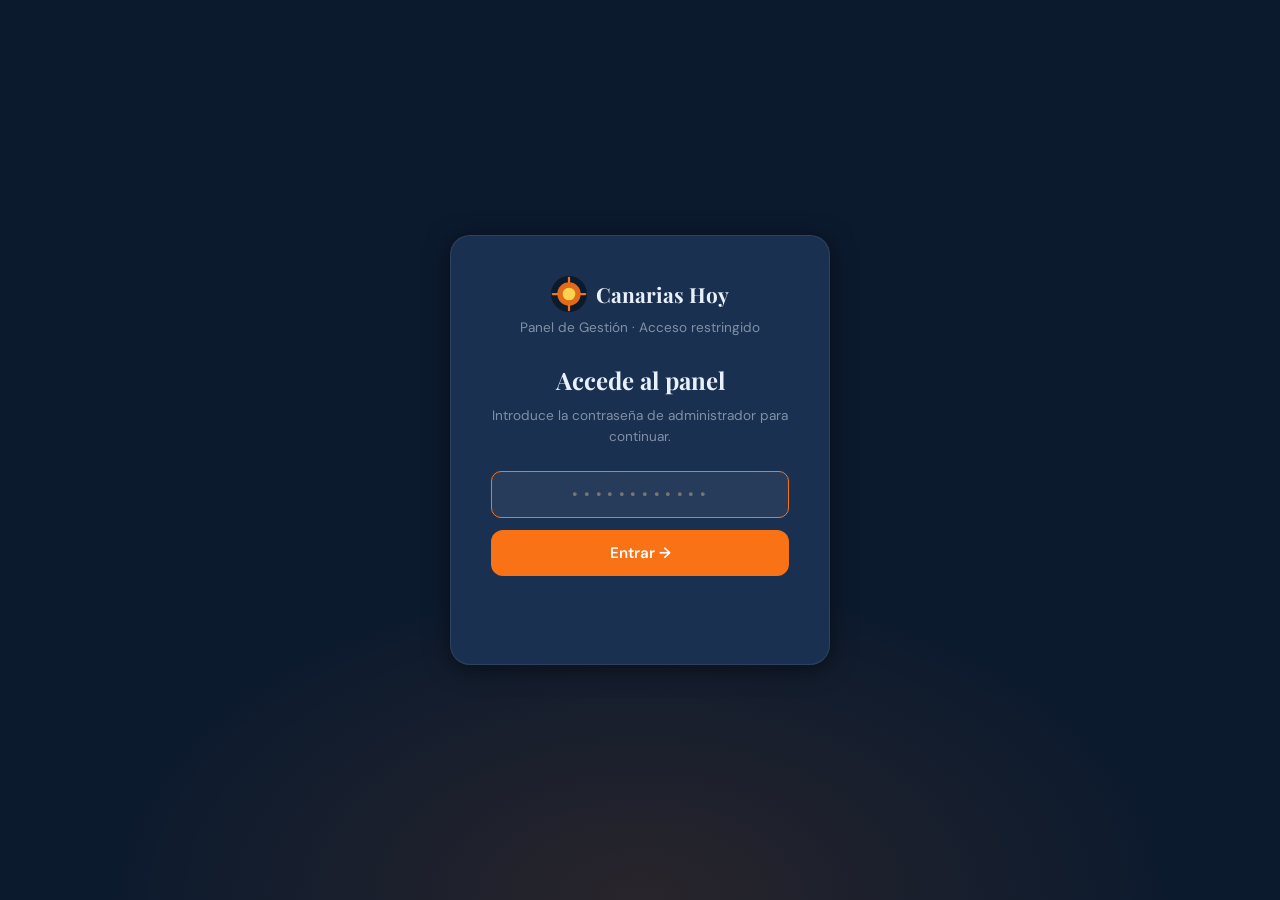
<file: panel.html>
<!DOCTYPE html>
<html lang="es">
<head>
  <meta charset="UTF-8" />
  <meta name="viewport" content="width=device-width, initial-scale=1.0" />
  <title>Panel de Gestión — Canarias Hoy</title>
  <meta name="robots" content="noindex, nofollow" />
  <link rel="stylesheet" href="panel.css" />
</head>
<body>

  <!-- ══════════════ AUTH WALL ══════════════ -->
  <div id="authWall">
    <div class="auth-box">
      <div class="auth-logo">
        <svg viewBox="0 0 40 40" xmlns="http://www.w3.org/2000/svg" aria-hidden="true" style="width:36px;height:36px">
          <circle cx="20" cy="20" r="20" fill="#0C1A2E"/>
          <circle cx="20" cy="20" r="13" fill="#F97316" opacity="0.9"/>
          <circle cx="20" cy="20" r="7" fill="#FCD34D"/>
          <line x1="20" y1="2"  x2="20" y2="7"  stroke="#F97316" stroke-width="2.5" stroke-linecap="round"/>
          <line x1="20" y1="33" x2="20" y2="38" stroke="#F97316" stroke-width="2.5" stroke-linecap="round"/>
          <line x1="2"  y1="20" x2="7"  y2="20" stroke="#F97316" stroke-width="2.5" stroke-linecap="round"/>
          <line x1="33" y1="20" x2="38" y2="20" stroke="#F97316" stroke-width="2.5" stroke-linecap="round"/>
        </svg>
        Canarias Hoy
      </div>
      <p class="auth-badge">Panel de Gestión · Acceso restringido</p>
      <h2>Accede al panel</h2>
      <p>Introduce la contraseña de administrador para continuar.</p>
      <form id="authForm" novalidate>
        <input
          class="auth-input"
          type="password"
          id="authInput"
          placeholder="••••••••••••"
          autocomplete="current-password"
          autofocus
        />
        <button type="submit" class="auth-btn">Entrar →</button>
        <p class="auth-error" id="authError" aria-live="polite"></p>
      </form>
    </div>
  </div>

  <!-- ══════════════ PANEL APP ══════════════ -->
  <div id="panelApp">

    <!-- Header -->
    <header class="p-header">
      <div class="p-logo">
        <svg viewBox="0 0 40 40" xmlns="http://www.w3.org/2000/svg" aria-hidden="true" style="width:32px;height:32px;flex-shrink:0;filter:drop-shadow(0 0 6px rgba(249,115,22,.5))">
          <circle cx="20" cy="20" r="20" fill="#0C1A2E"/>
          <circle cx="20" cy="20" r="13" fill="#F97316" opacity="0.9"/>
          <circle cx="20" cy="20" r="7" fill="#FCD34D"/>
          <line x1="20" y1="2"  x2="20" y2="7"  stroke="#F97316" stroke-width="2.5" stroke-linecap="round"/>
          <line x1="20" y1="33" x2="20" y2="38" stroke="#F97316" stroke-width="2.5" stroke-linecap="round"/>
          <line x1="2"  y1="20" x2="7"  y2="20" stroke="#F97316" stroke-width="2.5" stroke-linecap="round"/>
          <line x1="33" y1="20" x2="38" y2="20" stroke="#F97316" stroke-width="2.5" stroke-linecap="round"/>
        </svg>
        Canarias Hoy
        <span class="p-badge">Panel de Gestión</span>
      </div>

      <div class="p-header-filters">
        <select class="p-select" id="panelIslaFilter" aria-label="Filtrar por isla">
          <option value="todas">🏝️ Todas las islas</option>
          <option value="Tenerife">🌋 Tenerife</option>
          <option value="Gran Canaria">🏖️ Gran Canaria</option>
          <option value="Lanzarote">🌋 Lanzarote</option>
          <option value="Fuerteventura">🏜️ Fuerteventura</option>
          <option value="La Palma">🌿 La Palma</option>
          <option value="La Gomera">🌲 La Gomera</option>
          <option value="El Hierro">⚓ El Hierro</option>
        </select>

        <select class="p-select" id="panelCatFilter" aria-label="Filtrar por categoría">
          <option value="todas">🗓️ Todas las categorías</option>
          <option value="festivos">🎉 Festivos</option>
          <option value="romerias">🕯️ Romerías</option>
          <option value="carnavales">🎭 Carnavales</option>
          <option value="conciertos">🎵 Conciertos</option>
          <option value="mercadillos">🛍️ Mercadillos</option>
          <option value="deportes">🏄 Deportes</option>
          <option value="orgullo">🏳️‍🌈 Orgullo</option>
        </select>

        <button class="p-btn" id="exportBtn" aria-label="Exportar JSON">
          <span>⬇</span> <span>Exportar JSON</span>
        </button>

        <button class="p-btn" id="resetBtn" aria-label="Restablecer eventos originales" title="Vuelve a los eventos originales del JS">
          <span>↺</span> <span>Restablecer</span>
        </button>

        <button class="p-btn p-btn--primary" id="newEventBtn" aria-label="Nuevo evento">
          <span>＋</span> <span>Nuevo evento</span>
        </button>
      </div>
    </header>

    <!-- Main layout -->
    <div class="p-main">

      <!-- Events grid -->
      <main class="p-content">
        <div class="p-grid" id="panelGrid" aria-label="Eventos"></div>
      </main>

      <!-- Edit panel -->
      <aside class="edit-panel" id="editPanel" aria-label="Editar evento">
        <div class="ep-header">
          <h2 class="ep-title">Editar evento</h2>
          <button class="ep-close" id="closePanelBtn" aria-label="Cerrar panel">✕</button>
        </div>

        <!-- Live preview -->
        <div class="ep-preview">
          <p class="ep-preview-label">Vista previa en tiempo real</p>
          <div id="previewCard"></div>
        </div>

        <!-- Edit form -->
        <div class="ep-form">

          <div class="ep-field">
            <label for="editNombre">Nombre del evento</label>
            <input type="text" id="editNombre" placeholder="Nombre del evento" />
          </div>

          <div class="ep-field">
            <label for="editIsla">Isla</label>
            <select id="editIsla">
              <option value="Tenerife">🌋 Tenerife</option>
              <option value="Gran Canaria">🏖️ Gran Canaria</option>
              <option value="Lanzarote">🌋 Lanzarote</option>
              <option value="Fuerteventura">🏜️ Fuerteventura</option>
              <option value="La Palma">🌿 La Palma</option>
              <option value="La Gomera">🌲 La Gomera</option>
              <option value="El Hierro">⚓ El Hierro</option>
            </select>
          </div>

          <div class="ep-field">
            <label for="editCat">Categoría</label>
            <select id="editCat">
              <option value="festivos">🎉 Festivos</option>
              <option value="romerias">🕯️ Romerías</option>
              <option value="carnavales">🎭 Carnavales</option>
              <option value="conciertos">🎵 Conciertos</option>
              <option value="mercadillos">🛍️ Mercadillos</option>
              <option value="deportes">🏄 Deportes</option>
              <option value="orgullo">🏳️‍🌈 Orgullo</option>
            </select>
          </div>

          <div class="ep-field">
            <label for="editFecha">Fecha</label>
            <input type="date" id="editFecha" />
          </div>

          <div class="ep-field">
            <label for="editDesc">Descripción</label>
            <textarea id="editDesc" placeholder="Descripción del evento…"></textarea>
          </div>

          <div class="ep-field">
            <label>Emoji del evento</label>
            <div class="emoji-picker" id="emojiPicker"></div>
          </div>

          <div class="ep-field">
            <label>Color de acento</label>
            <div class="color-swatches" id="colorSwatches"></div>
          </div>

          <div class="ep-field">
            <div class="check-row">
              <input type="checkbox" id="editDestacado" />
              <label for="editDestacado">Marcar como evento destacado</label>
            </div>
          </div>

          <div class="ep-actions">
            <button class="ep-save" id="saveBtn">Guardar cambios</button>
            <button class="ep-delete" id="deleteBtn">Eliminar evento</button>
          </div>

        </div>
      </aside>
    </div>

    <!-- Status bar -->
    <div class="status-bar" role="status" aria-live="polite">
      <div class="sb-item">
        <span>Total</span>
        <strong id="sbTotal">0</strong>
      </div>
      <span class="sb-sep">·</span>
      <div class="sb-item">
        <span>Próximos</span>
        <strong id="sbProximos">0</strong>
      </div>
      <span class="sb-sep">·</span>
      <div class="sb-item" style="flex:1;overflow:hidden">
        <span id="sbDist" style="overflow:hidden;text-overflow:ellipsis;white-space:nowrap"></span>
      </div>
    </div>
  </div>

  <!-- Delete confirmation modal -->
  <div class="del-modal-backdrop" id="deleteModal" role="dialog" aria-modal="true" aria-labelledby="delModalTitle">
    <div class="del-modal">
      <h3 id="delModalTitle">¿Eliminar evento?</h3>
      <p>Vas a eliminar <strong id="deleteModalName"></strong>. Esta acción no se puede deshacer.</p>
      <div class="del-modal-actions">
        <button class="del-cancel" id="cancelDelete">Cancelar</button>
        <button class="del-confirm" id="confirmDelete">Sí, eliminar</button>
      </div>
    </div>
  </div>

  <!-- Load shared data first, then panel logic -->
  <script src="script.js"></script>
  <script src="panel.js"></script>
</body>
</html>
</file>
<file: panel.css>
/* ============================================================
   Canarias Hoy — panel.css
   Panel de gestión de eventos
   ============================================================ */

@import url('https://fonts.googleapis.com/css2?family=Playfair+Display:wght@400;600;700&family=DM+Sans:wght@300;400;500;600&family=JetBrains+Mono:wght@400;500&display=swap');

*, *::before, *::after { box-sizing: border-box; margin: 0; padding: 0; }

:root {
  --bg:        #0C1A2E;
  --surface:   #1A3050;
  --surface2:  #213d63;
  --surface3:  #0f2240;
  --text:      #E8F0FB;
  --text-dim:  rgba(232,240,251,.5);
  --orange:    #F97316;
  --yellow:    #FCD34D;
  --ocean:     #0EA5E9;
  --green:     #22C55E;
  --r:         .75rem;
  --r-badge:   999px;
  --shadow:    0 4px 24px rgba(0,0,0,.5);
  --t:         .2s ease;
}

html, body {
  height: 100%;
  font-family: 'DM Sans', sans-serif;
  background: var(--bg);
  color: var(--text);
  -webkit-font-smoothing: antialiased;
  line-height: 1.5;
}

::-webkit-scrollbar { width: 5px; height: 5px; }
::-webkit-scrollbar-track { background: var(--bg); }
::-webkit-scrollbar-thumb { background: var(--surface2); border-radius: 3px; }

/* ── Auth wall ───────────────────────────────────────────── */
#authWall {
  display: flex;
  align-items: center;
  justify-content: center;
  min-height: 100svh;
  background: radial-gradient(ellipse 70% 60% at 50% 100%, rgba(249,115,22,.12) 0%, transparent 60%), var(--bg);
}

.auth-box {
  background: var(--surface);
  border: 1px solid rgba(232,240,251,.09);
  border-radius: 1.25rem;
  padding: 2.5rem;
  width: 100%;
  max-width: 380px;
  box-shadow: var(--shadow);
  text-align: center;
}

.auth-logo {
  display: flex;
  align-items: center;
  justify-content: center;
  gap: .6rem;
  font-family: 'Playfair Display', serif;
  font-size: 1.3rem;
  font-weight: 700;
  margin-bottom: .35rem;
}

.auth-sun {
  width: 28px; height: 28px;
  border-radius: 50%;
  background: var(--orange);
  box-shadow: 0 0 0 0 rgba(249,115,22,.6);
  animation: sun-pulse 2.4s ease-in-out infinite;
}

@keyframes sun-pulse {
  0%,100% { box-shadow: 0 0 0 0 rgba(249,115,22,.6); }
  50%      { box-shadow: 0 0 0 10px rgba(249,115,22,0); }
}

.auth-badge {
  font-size: .72rem;
  color: var(--text-dim);
  margin-bottom: 2rem;
}

.auth-box h2 {
  font-family: 'Playfair Display', serif;
  font-size: 1.5rem;
  margin-bottom: .5rem;
}

.auth-box p {
  color: var(--text-dim);
  font-size: .85rem;
  margin-bottom: 1.5rem;
}

.auth-input {
  width: 100%;
  background: rgba(232,240,251,.06);
  border: 1px solid rgba(232,240,251,.12);
  border-radius: .625rem;
  color: var(--text);
  font-family: 'JetBrains Mono', monospace;
  font-size: 1rem;
  padding: .75rem 1rem;
  text-align: center;
  letter-spacing: .1em;
  outline: none;
  margin-bottom: .75rem;
  transition: border-color var(--t);
}

.auth-input:focus { border-color: var(--orange); }

.auth-btn {
  width: 100%;
  background: var(--orange);
  color: #fff;
  border: none;
  border-radius: .75rem;
  padding: .8rem;
  font-family: 'DM Sans', sans-serif;
  font-size: .95rem;
  font-weight: 600;
  cursor: pointer;
  transition: opacity var(--t);
}

.auth-btn:hover { opacity: .88; }

.auth-error {
  color: #EF4444;
  font-size: .8rem;
  margin-top: .5rem;
  min-height: 1.2em;
}

/* ── Panel app ───────────────────────────────────────────── */
#panelApp {
  display: none;
  flex-direction: column;
  min-height: 100svh;
}

/* ── Panel header ────────────────────────────────────────── */
.p-header {
  position: sticky;
  top: 0; z-index: 80;
  background: rgba(12,26,46,.9);
  backdrop-filter: blur(16px);
  border-bottom: 1px solid rgba(232,240,251,.07);
  padding: 0 1.5rem;
  height: 60px;
  display: flex;
  align-items: center;
  gap: 1rem;
  flex-shrink: 0;
}

.p-logo {
  display: flex;
  align-items: center;
  gap: .5rem;
  font-family: 'Playfair Display', serif;
  font-size: 1.1rem;
  font-weight: 700;
  white-space: nowrap;
  flex-shrink: 0;
}

.p-logo-sun {
  width: 26px; height: 26px;
  border-radius: 50%;
  background: var(--orange);
  animation: sun-pulse 2.4s ease-in-out infinite;
  flex-shrink: 0;
}

.p-badge {
  font-size: .65rem;
  background: rgba(249,115,22,.18);
  border: 1px solid rgba(249,115,22,.3);
  color: var(--orange);
  padding: .18rem .55rem;
  border-radius: var(--r-badge);
  font-family: 'DM Sans', sans-serif;
  font-weight: 600;
  letter-spacing: .04em;
  white-space: nowrap;
}

.p-header-filters {
  display: flex;
  gap: .75rem;
  margin-left: auto;
  align-items: center;
}

.p-select {
  background: var(--surface);
  border: 1px solid rgba(232,240,251,.1);
  border-radius: .5rem;
  color: var(--text);
  font-family: 'DM Sans', sans-serif;
  font-size: .82rem;
  padding: .35rem .65rem;
  cursor: pointer;
  outline: none;
}

.p-select:focus { border-color: var(--orange); }
.p-select option { background: #1A3050; }

.p-btn {
  display: flex;
  align-items: center;
  gap: .4rem;
  padding: .4rem .9rem;
  border-radius: .5rem;
  border: 1px solid rgba(232,240,251,.12);
  background: var(--surface);
  color: var(--text);
  font-family: 'DM Sans', sans-serif;
  font-size: .82rem;
  font-weight: 500;
  cursor: pointer;
  white-space: nowrap;
  transition: all var(--t);
}

.p-btn:hover { border-color: rgba(249,115,22,.4); color: var(--orange); }

.p-btn--primary {
  background: var(--orange);
  border-color: var(--orange);
  color: #fff;
}

.p-btn--primary:hover { opacity: .88; color: #fff; }

/* ── Main layout ─────────────────────────────────────────── */
.p-main {
  display: flex;
  flex: 1;
  overflow: hidden;
}

.p-content {
  flex: 1;
  overflow-y: auto;
  padding: 1.5rem;
  padding-bottom: 80px;
}

/* ── Panel grid ──────────────────────────────────────────── */
.p-grid {
  display: grid;
  grid-template-columns: repeat(auto-fill, minmax(240px, 1fr));
  gap: .875rem;
}

.p-no-results {
  grid-column: 1/-1;
  text-align: center;
  color: var(--text-dim);
  padding: 3rem;
}

/* ── Panel card ──────────────────────────────────────────── */
.p-card {
  position: relative;
  background: var(--surface);
  border: 1px solid rgba(232,240,251,.06);
  border-radius: var(--r);
  padding: 1rem;
  cursor: pointer;
  transition: border-color var(--t), transform var(--t), box-shadow var(--t);
  display: flex;
  flex-direction: column;
  gap: .5rem;
}

.p-card:hover {
  border-color: rgba(249,115,22,.25);
  transform: translateY(-2px);
  box-shadow: var(--shadow);
}

.p-card.selected {
  border-color: var(--ac, var(--orange));
  box-shadow: 0 0 0 1px var(--ac, var(--orange)), 0 4px 24px rgba(0,0,0,.4);
}

.p-card__del {
  position: absolute;
  top: .5rem; right: .5rem;
  width: 24px; height: 24px;
  border-radius: 50%;
  border: none;
  background: rgba(239,68,68,.15);
  color: #EF4444;
  font-size: .65rem;
  cursor: pointer;
  display: none;
  align-items: center;
  justify-content: center;
  transition: background var(--t);
}

.p-card:hover .p-card__del { display: flex; }
.p-card__del:hover { background: rgba(239,68,68,.35); }

.p-card__thumb {
  width: 52px; height: 52px;
  border-radius: .5rem;
  display: flex;
  align-items: center;
  justify-content: center;
  font-size: 1.75rem;
}

.p-cat-badge {
  display: inline-flex;
  align-items: center;
  gap: .25rem;
  padding: .18rem .55rem;
  border-radius: var(--r-badge);
  font-size: .67rem;
  font-weight: 600;
  background: color-mix(in srgb, var(--bc) 15%, transparent);
  color: var(--bc);
  border: 1px solid color-mix(in srgb, var(--bc) 30%, transparent);
  width: fit-content;
}

.p-card__name {
  font-family: 'Playfair Display', serif;
  font-size: .95rem;
  font-weight: 700;
  line-height: 1.2;
  white-space: nowrap;
  overflow: hidden;
  text-overflow: ellipsis;
}

.p-card__meta {
  display: flex;
  justify-content: space-between;
  font-size: .72rem;
  color: var(--text-dim);
  margin-top: auto;
}

.p-card__date {
  font-family: 'JetBrains Mono', monospace;
  color: var(--orange);
}

/* ── Edit panel ──────────────────────────────────────────── */
.edit-panel {
  width: 360px;
  flex-shrink: 0;
  background: var(--surface3);
  border-left: 1px solid rgba(232,240,251,.07);
  transform: translateX(100%);
  transition: transform .3s ease;
  display: flex;
  flex-direction: column;
  overflow-y: auto;
  padding-bottom: 80px;
}

.edit-panel.open { transform: translateX(0); }

.ep-header {
  display: flex;
  justify-content: space-between;
  align-items: center;
  padding: 1.25rem 1.25rem .75rem;
  border-bottom: 1px solid rgba(232,240,251,.07);
  position: sticky;
  top: 0;
  background: var(--surface3);
  z-index: 2;
}

.ep-title {
  font-family: 'Playfair Display', serif;
  font-size: 1.1rem;
  font-weight: 700;
}

.ep-close {
  background: rgba(232,240,251,.08);
  border: none;
  color: var(--text);
  width: 28px; height: 28px;
  border-radius: 50%;
  cursor: pointer;
  font-size: .85rem;
  display: flex;
  align-items: center;
  justify-content: center;
  transition: background var(--t);
}

.ep-close:hover { background: rgba(232,240,251,.15); }

.ep-preview {
  padding: 1rem 1.25rem;
  border-bottom: 1px solid rgba(232,240,251,.07);
}

.ep-preview-label {
  font-size: .7rem;
  font-weight: 700;
  text-transform: uppercase;
  letter-spacing: .08em;
  color: var(--text-dim);
  margin-bottom: .75rem;
}

/* Preview card inside panel */
.prev-card {
  background: var(--surface);
  border: 1px solid color-mix(in srgb, var(--ac, var(--orange)) 30%, transparent);
  border-radius: .75rem;
  padding: .875rem;
  display: flex;
  flex-direction: column;
  gap: .5rem;
}

.prev-thumb {
  width: 48px; height: 48px;
  border-radius: .5rem;
  display: flex; align-items: center; justify-content: center;
  border: 1px solid transparent;
}

.prev-emoji { font-size: 1.6rem; }

.prev-badge {
  display: inline-flex;
  align-items: center;
  gap: .25rem;
  padding: .18rem .5rem;
  border-radius: var(--r-badge);
  font-size: .67rem;
  font-weight: 600;
  width: fit-content;
}

.prev-name {
  font-family: 'Playfair Display', serif;
  font-size: .95rem;
  font-weight: 700;
  line-height: 1.2;
}

.prev-desc {
  font-size: .75rem;
  color: var(--text-dim);
  line-height: 1.5;
  display: -webkit-box;
  -webkit-line-clamp: 2;
  -webkit-box-orient: vertical;
  overflow: hidden;
}

.prev-foot {
  display: flex;
  justify-content: space-between;
  font-size: .7rem;
  color: var(--text-dim);
}

/* Edit form */
.ep-form { padding: .75rem 1.25rem 1.25rem; display: flex; flex-direction: column; gap: .875rem; }

.ep-field { display: flex; flex-direction: column; gap: .35rem; }

.ep-field label {
  font-size: .72rem;
  font-weight: 700;
  text-transform: uppercase;
  letter-spacing: .06em;
  color: var(--text-dim);
}

.ep-field input,
.ep-field select,
.ep-field textarea {
  background: rgba(232,240,251,.05);
  border: 1px solid rgba(232,240,251,.1);
  border-radius: .5rem;
  color: var(--text);
  font-family: 'DM Sans', sans-serif;
  font-size: .875rem;
  padding: .55rem .75rem;
  outline: none;
  width: 100%;
  transition: border-color var(--t);
}

.ep-field input:focus,
.ep-field select:focus,
.ep-field textarea:focus { border-color: var(--orange); }
.ep-field textarea { resize: vertical; min-height: 80px; }
.ep-field select option { background: #1A3050; }

/* Emoji picker */
.emoji-picker {
  display: flex;
  flex-wrap: wrap;
  gap: .35rem;
}

.ep-btn {
  width: 36px; height: 36px;
  border-radius: .4rem;
  border: 1px solid rgba(232,240,251,.08);
  background: var(--surface2);
  cursor: pointer;
  font-size: 1.1rem;
  display: flex;
  align-items: center;
  justify-content: center;
  transition: all var(--t);
}

.ep-btn:hover  { border-color: rgba(249,115,22,.4); }
.ep-btn.active { border-color: var(--orange); box-shadow: 0 0 0 1px var(--orange); background: rgba(249,115,22,.15); }

/* Color swatches */
.color-swatches { display: flex; flex-wrap: wrap; gap: .4rem; }

.swatch {
  width: 28px; height: 28px;
  border-radius: 50%;
  border: 2px solid transparent;
  cursor: pointer;
  transition: transform var(--t), border-color var(--t);
}

.swatch:hover  { transform: scale(1.15); }
.swatch.active { border-color: #fff; transform: scale(1.15); }

/* Checkbox row */
.check-row {
  display: flex;
  align-items: center;
  gap: .6rem;
}

.check-row input[type=checkbox] {
  width: 16px; height: 16px;
  accent-color: var(--orange);
}

.check-row label {
  font-size: .85rem;
  color: var(--text-dim);
  text-transform: none;
  letter-spacing: 0;
  font-weight: 400;
}

/* Action buttons */
.ep-actions { display: flex; flex-direction: column; gap: .5rem; }

.ep-save {
  background: var(--orange);
  color: #fff;
  border: none;
  border-radius: .625rem;
  padding: .7rem;
  font-family: 'DM Sans', sans-serif;
  font-size: .9rem;
  font-weight: 600;
  cursor: pointer;
  transition: opacity var(--t);
}

.ep-save:hover { opacity: .88; }

.ep-delete {
  background: rgba(239,68,68,.1);
  border: 1px solid rgba(239,68,68,.2);
  color: #EF4444;
  border-radius: .625rem;
  padding: .65rem;
  font-family: 'DM Sans', sans-serif;
  font-size: .85rem;
  font-weight: 500;
  cursor: pointer;
  transition: background var(--t);
}

.ep-delete:hover { background: rgba(239,68,68,.2); }

/* ── Status bar ──────────────────────────────────────────── */
.status-bar {
  position: fixed;
  bottom: 0; left: 0; right: 0;
  z-index: 70;
  background: rgba(7,15,28,.95);
  backdrop-filter: blur(10px);
  border-top: 1px solid rgba(232,240,251,.07);
  height: 44px;
  display: flex;
  align-items: center;
  padding: 0 1.5rem;
  gap: 2rem;
  font-family: 'JetBrains Mono', monospace;
  font-size: .72rem;
  color: var(--text-dim);
  overflow: hidden;
}

.sb-item { display: flex; align-items: center; gap: .4rem; white-space: nowrap; }
.sb-item strong { color: var(--yellow); font-weight: 500; }
.sb-sep { color: rgba(232,240,251,.2); }

/* ── Delete confirmation modal ───────────────────────────── */
.del-modal-backdrop {
  display: none;
  position: fixed;
  inset: 0;
  background: rgba(0,0,0,.7);
  backdrop-filter: blur(4px);
  z-index: 300;
  align-items: center;
  justify-content: center;
  padding: 1rem;
}

.del-modal-backdrop.open { display: flex; }

.del-modal {
  background: var(--surface);
  border: 1px solid rgba(239,68,68,.2);
  border-radius: 1rem;
  padding: 2rem;
  max-width: 360px;
  width: 100%;
  text-align: center;
  box-shadow: var(--shadow);
  animation: modal-in .2s ease;
}

@keyframes modal-in {
  from { opacity: 0; transform: scale(.95) translateY(8px); }
  to   { opacity: 1; transform: none; }
}

.del-modal h3 {
  font-family: 'Playfair Display', serif;
  font-size: 1.25rem;
  margin-bottom: .5rem;
}

.del-modal p {
  color: var(--text-dim);
  font-size: .875rem;
  margin-bottom: 1.5rem;
}

.del-modal p strong { color: var(--text); }

.del-modal-actions { display: flex; gap: .75rem; justify-content: center; }

.del-confirm {
  background: #EF4444;
  color: #fff;
  border: none;
  border-radius: .625rem;
  padding: .65rem 1.25rem;
  font-family: 'DM Sans', sans-serif;
  font-weight: 600;
  cursor: pointer;
  font-size: .9rem;
}

.del-cancel {
  background: var(--surface2);
  color: var(--text-dim);
  border: 1px solid rgba(232,240,251,.1);
  border-radius: .625rem;
  padding: .65rem 1.25rem;
  font-family: 'DM Sans', sans-serif;
  font-weight: 500;
  cursor: pointer;
  font-size: .9rem;
}

/* ── Toast ───────────────────────────────────────────────── */
.p-toast {
  position: fixed;
  bottom: 3.5rem;
  left: 50%;
  transform: translateX(-50%) translateY(16px);
  background: var(--surface);
  border: 1px solid rgba(232,240,251,.12);
  color: var(--text);
  padding: .75rem 1.4rem;
  border-radius: var(--r-badge);
  font-size: .875rem;
  z-index: 999;
  opacity: 0;
  transition: opacity .3s, transform .3s;
  white-space: nowrap;
  box-shadow: var(--shadow);
}

.p-toast.show { opacity: 1; transform: translateX(-50%) translateY(0); }
.p-toast--success { border-color: rgba(34,197,94,.4); }
.p-toast--error   { border-color: rgba(239,68,68,.4); }

/* ── Responsive ──────────────────────────────────────────── */
@media (max-width: 768px) {
  .edit-panel { width: 100%; position: fixed; top: 60px; bottom: 44px; right: 0; border-left: none; border-top: 1px solid rgba(232,240,251,.07); }
  .p-header-filters { gap: .4rem; }
  .p-btn span { display: none; }
  .p-grid { grid-template-columns: repeat(auto-fill, minmax(200px, 1fr)); }
  .status-bar { gap: 1rem; font-size: .65rem; }
}
</file>
